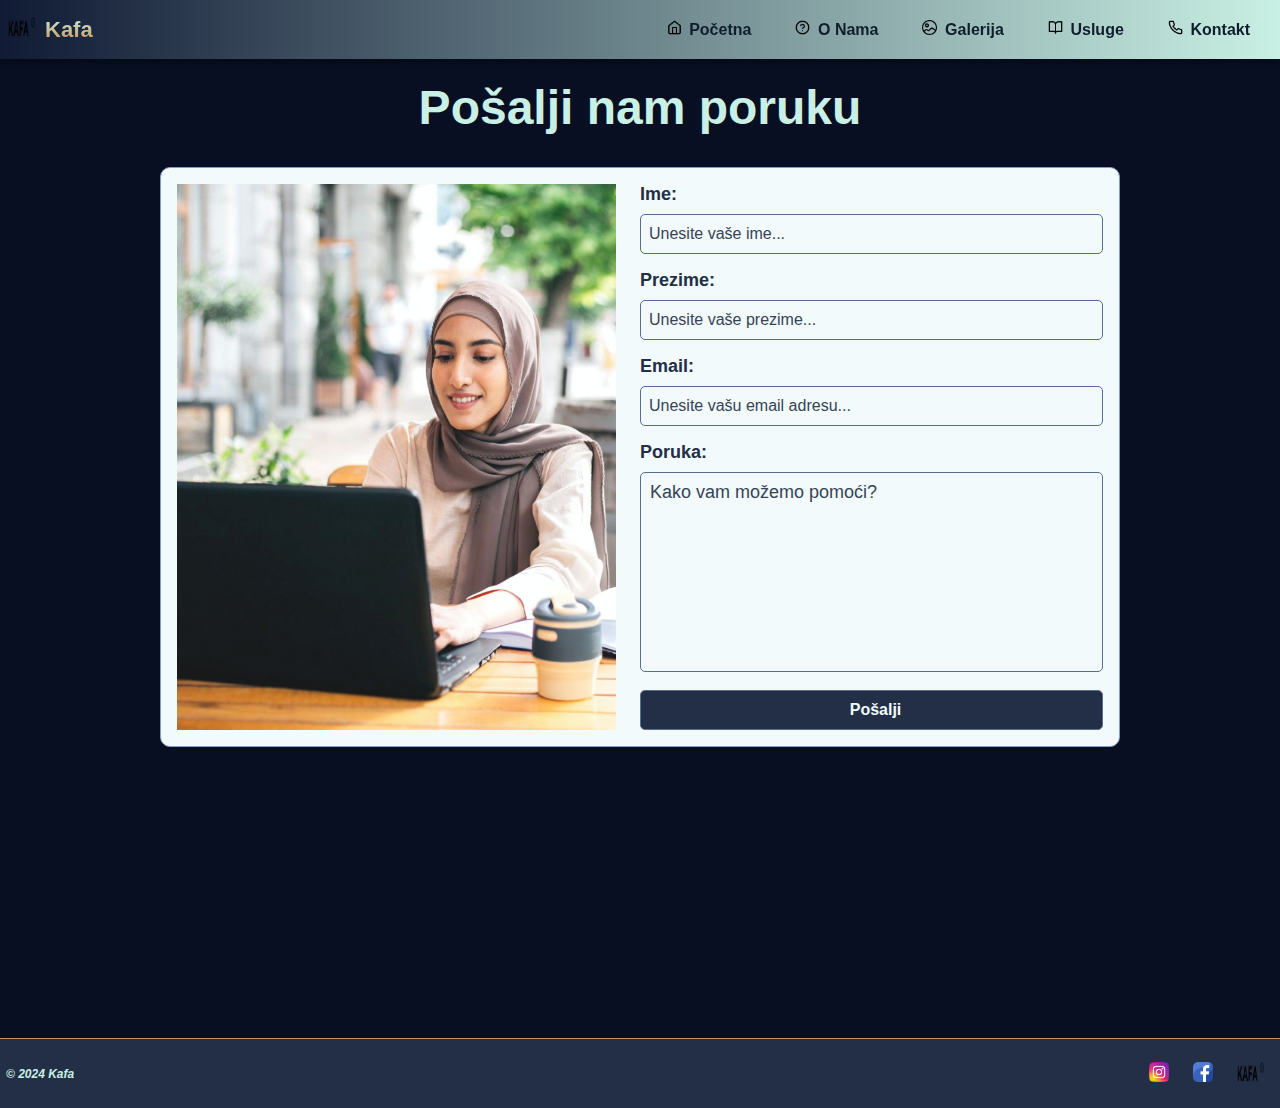
<file: seminarski-finalno/kontakt.html>
<!DOCTYPE html>
<html lang="en">
  <head>
    <meta charset="UTF-8" />
    <meta name="viewport" content="width=device-width, initial-scale=1.0" />
    <link rel="stylesheet" href="./css/kontakt.css" />
    <link
      rel="shortcut icon"
      type="image/logo"
      href="./slike/logo/logo.png"
    />
    <title>Kontakt</title>
  </head>
  <body>
    <div class="zaglavlje">
      <ul class="ul-zaglavlje">
        <li class="li-zaglavlje">
          <a href="index.html"
            ><img src="./slike/logo/logo.png" alt="logo" class="logo"
          /></a>
          <a href="index.html">
            <strong class="naziv-kompanije">Kafa</strong>
          </a>
        </li>
        <li class="li-zaglavlje">
          <a href="index.html"
            ><button href="index.html" class="dugme-zaglavlje">
              <img
                src="./slike/ikonice/pocetna.png"
                alt="home"
                class="ikone-navigacija"
              />
              Početna
              </button>
            </a>
          </li>
          <li class="li-zaglavlje">
            <a href="oNama.html"
              ><button class="dugme-zaglavlje">
                <img
                  src="./slike/ikonice/oNama.png"
                  alt="oNama"
                  class="ikone-navigacija"
                />
                O Nama
              </button></a
            >
          </li>
          <li class="li-zaglavlje">
            <a href="galerija.html"
              ><button class="dugme-zaglavlje">
                <img
                  src="./slike/ikonice/galerija.png"
                  alt="galerija"
                  class="ikone-navigacija"
                />
                Galerija
              </button>
            </a>
          </li>
          <li class="li-zaglavlje">
            <a href="usluge.html"
              ><button href="contact.html" class="dugme-zaglavlje">
                <img
                  src="./slike/ikonice/usluge.png"
                  alt="usluge"
                  class="ikone-navigacija"
                />
                Usluge
              </button>
            </a>
          </li>
          <li class="li-zaglavlje">
            <a href="kontakt.html"
              ><button href="./slike/ikonice/kontakt.png" class="dugme-zaglavlje">
                <img
                  src="./slike/ikonice/kontakt.png"
                  alt="kontakt"
                  class="ikone-navigacija"
                />
                Kontakt
              </button>
            </a>
          </li>
        </ul>
      </div>
    <div class="forma-kontakt">
      <div class="container1">
        <nav class="navigacija-meni">
          <div class="navigacija-meni-kontejner">
            <input type="checkbox" name="" id="menu-checkbox" />
            <div class="hamburger-linije">
                <span class="linija1"></span>
                <span class="linija2"></span>
                <span class="linija3"></span>
                <span class="linija4"></span>
            </div>
            <ul class="meni-stavke">
                <li><a href="index.html">Početna</a></li>
                <li><a href="#">O Nama</a></li>
                <li><a href="galerija.html">Galerija</a></li>
                <li><a href="usluge.html">Usluge</a></li>
                <li><a href="kontakt.html">Kontakt</a></li>
            </ul>
          </div>
        </nav>
      </div>
      <h1>Pošalji nam poruku</h1>
      <form action="submit" class="forma">
        <div class="levo">
          <img
            src="./slike/kontakt.jpg"
            alt="kontakt"
            class="kontakt-slika"
          />
        </div>
        <div class="desno">
          <label for="name">Ime:</label>
          <input
            type="text"
            id="ime"
            name="name"
            placeholder="Unesite vaše ime..."
            required
          />
          <p id="ime-greska" class="error">Ime mora biti upisano!</p>
          <p id="ime-greska1" class="error">Ime mora imati bar 3 slova!</p>
          <p id="ime-greska2" class="error">Ime mora da sadrži samo slova!</p>
          <label for="surname">Prezime:</label>
          <input
            type="text"
            id="prezime"
            name="surname"
            placeholder="Unesite vaše prezime..."
            required
          />
          <p id="prezime-greska" class="error">
            Prezme mora imati bar 3 slova!
          </p>
          <p id="prezime-greska1" class="error">
            Prezime mora da sadrži samo slova!
          </p>
          <p id="prezime-greska2" class="error">Prezime mmora biti napisano!</p>
          <label for="email">Email:</label>
          <input
            type="email"
            id="email"
            name="email"
            placeholder="Unesite vašu email adresu..."
            required
          />
          <p id="email-greska" class="error">Email mora biti napisan!</p>
          <p id="email-greska1" class="error">Email nije validan!</p>
          <label for="message">Poruka:</label>
          <textarea
            id="poruka"
            name="message"
            placeholder="Kako vam možemo pomoći?"
            required
          ></textarea>
          <p id="poruka-greska" class="error">Poruka mora biti napisana!</p>
          <p id="tacno">Uspešno ste poslali poruku!</p>
          <input type="submit" value="Pošalji" class="btn-submit" />
        </div>
      </form>
    </div>
    <div class="futer">
        <ul>
          <li><p>&copy 2024 Kafa</p></li>
          <li>
              <a href="https://www.instagram.com/"><img src="./slike/ikonice/instagram.png" alt="instagram" class="ikone-futer"></a>
              <a href="https://www.facebook.com/"><img src="./slike/ikonice/facebook.png" alt="facebook" class="ikone-futer"></a>
              <a href="index.html" id="futer-logo"><img src="./slike/logo/logo.png" alt="logo" class="logo"></a>
          </li>
        </ul>
      </div>
    <script src="js/kontakt.js"></script>
  </body>
</html>
</file>
<file: seminarski-finalno/css/kontakt.css>
* {
    font-family: Verdana, sans-serif;
    margin: 0;
    padding: 0;
    box-sizing: border-box;
    color: #0f1d2d;
    color: #c9f0e4;
    overflow-x: hidden;
  }
  body {
    background-color: #080f22;
    display: flex;
    flex-direction: column;
  }
  a {
    text-decoration: none;
  }
  button {
    cursor: pointer;
  }
  .zaglavlje {
    padding-left: 10px 120px;
    position: fixed;
    width: 100%;
    box-shadow: 0px 5px 5px rgba(0, 0, 0, 0.25);
    background: linear-gradient(90deg, #101a34 0%, #c9f0e4 100%);
    display: flex;
    justify-content: center;
    z-index: 1000;
  }
  @media screen and (max-width: 768px) {
    .ul-zaglavlje .li-zaglavlje a > button {
      font-size: 0;
    }
    .ul-zaglavlje .li-zaglavlje a > strong {
      font-size: 18px;
    }
  }
  @media screen and (max-width: 480px) {
    .ul-zaglavlje .li-zaglavlje a > button > img {
      visibility: hidden;
    }
  }
  .ul-zaglavlje {
    display: flex;
    justify-content: flex-end;
    width: 1280px;
    list-style: none;
    padding: 0px 16px;
    margin: 0.5em;
    min-height: 40px;
  }
  .ul-zaglavlje:first-child {
    padding-left: 0px;
  }
  .ul-zaglavlje:last-child {
    padding-right: 0px;
  }
  .li-zaglavlje {
    overflow: hidden;
  }
  .dugme-zaglavlje {
    background-color: transparent;
    padding: 10px 20px;
    color: #0f1d2d;
    border: none;
    text-align: center;
    font-weight: bold;
    text-decoration: none;
    display: inline-block;
    font-size: 16px;
    margin: 2px 2px;
    transform: scale(1);
    transition: 0.5s ease-out;
  }
  .dugme-zaglavlje:hover {
    color: #222f46;
    transition: 0.5s ease-out;
    transform: scale(1.2);
  }
  .dugme-zaglavlje:hover .ikone-navigacija {
    visibility: visible;
  }
  .ikone-navigacija {
    width: 15px;
    height: 100%;
    margin-right: 0.2em;
    visibility: visible;
  }
  .li-zaglavlje:first-child {
    margin-right: auto;
    display: flex;
    flex-direction: row;
    align-items: center;
  }
  .naziv-kompanije {
    background: -webkit-linear-gradient(#c9f0e4, #ca9352);
    -webkit-background-clip: text;
    background-clip: text;
    -webkit-text-fill-color: transparent;
    font-size: 22px;
    font-weight: bold;
  }
  .logo {
    width: 3dvh;
    height: 3dvh;
    margin-right: 10px;
  }
  .navigacija-meni {
    display: flex;
    position: fixed;
    display: none;
    flex-direction: row;
    align-items: center;
    right: 0;
    top: 0;
    z-index: 1000000;
    background-color: #101a34;
    height: auto;
    width: auto;
    display: none;
  }
  .kontejner1 {
    display: flex;
    flex-direction: column;
    width: 1280px;
    position: relative;
  }
  .navigacija-meni-kontejner {
    position: relative;
    right: 0;
    display: flex;
    flex-direction: column;
  }
  .navigacija-meni-kontejner input[type="checkbox"] {
    position: absolute;
    height: 55px;
    width: 60px;
    right: 0;
    top: 0;
    opacity: 0;
    z-index: 999999;
  }
  .navigacija-meni-kontejner input[type="checkbox"]:hover {
    cursor: pointer;
  }
  .hamburger-linije {
    height: 55px;
    width: 60px;
    right: 0 !important;
    position: absolute !important;
    left: auto;
    background-color: #c9f0e4;
    display: flex;
    align-items: center;
    flex-direction: column;
    justify-content: space-evenly;
    padding-top: 4px;
    padding-bottom: 4px;
  }
  .hamburger-linije .line1 {
    background-color: #101a34;
    height: 3px;
    width: 32px;
    transition: 0.5s ease-out;
  }
  .hamburger-linije .line2 {
    background-color: #101a34;
    height: 3px;
    width: 24px;
    transition: 0.5s ease-out;
  }
  .hamburger-linije .line3 {
    background-color: #101a34;
    height: 3px;
    width: 32px;
    transition: 0.5s ease-out;
  }
  .meni-stavke {
    display: none;
    position: absolute;
    right: 0;
    left: auto;
    top: 55px;
    width: 200px;
    background-color: #c9f0e4;
    z-index: 100;
  }
  .meni-stavke li {
    display: flex;
    flex-direction: column;
    background-color: #c9f0e4;
    width: 100%;
    list-style: none;
    border-bottom: #101a34 1px solid;
  }
  .meni-stavke li a {
    color: #101a34;
    font-size: 18px;
    height: 100%;
    width: 100%;
    text-align: center;
    padding: 20px 0;
    scale: 1;
    transition: 0.5s ease-out;
  }
  .meni-stavke li a:hover {
    scale: 1.1;
    transition: 0.5s ease-out;
    font-weight: bold;
  }
  @media screen and (max-width: 480px) {
    .navigacija-meni {
      display: block !important;
    }
    .navigacija-meni-kontejner input[type="checkbox"]:checked ~ .meni-stavke {
      display: block !important;
    }
    .navigacija-meni-kontejner input[type="checkbox"]:checked ~ .hamburger-linije .line1 {
      transform: rotate(-45deg) translate(-10px, 10px);
      transition: 0.5s ease-out;
    }
    .navigacija-meni-kontejner input[type="checkbox"]:checked ~ .hamburger-linije .line2 {
      opacity: 0;
      transition: 0.5s ease-out;
    }
    .navigacija-meni-kontejner input[type="checkbox"]:checked ~ .hamburger-linije .line3 {
      transform: rotate(45deg) translate(-8px, -7px);
      transition: 0.5s ease-out;
    }
    .naziv-kompanije {
      font-size: 18px;
    }
    .li-zaglavlje {
      display: none;
    }
  }
  .kontejner {
    display: flex;
    flex-direction: column;
    max-width: 1280px;
    position: relative;
    justify-self: center;
  }
  .forma-kontakt {
    margin-top: 3em;
    padding-top: 2em;
    display: flex;
    flex-direction: column;
    align-items: center;
    height: 110vh;
    width: 100%;
  }
  .forma-kontakt > h1 {
    font-size: 48px;
    font-weight: bold;
    text-align: center;
    overflow: hidden;
  }
  .forma {
    display: flex;
    flex-direction: row;
    align-items: center;
    justify-content: space-around;
    width: 75%;
    background-color: #f3fafb;
    border: #839dc9 1px solid;
    border-radius: 10px;
    padding: 1em;
    margin: 2em;
  }
  @media screen and (max-width: 1024px) {
    .forma {
      flex-direction: column;
      align-items: center;
      justify-content: start;
    }
    .levo {
      display: none !important;
    }
    .desno {
      width: 100% !important;
    }
  }
  .levo {
    display: flex;
    flex-direction: column;
    align-items: center;
    justify-content: start;
    width: 50%;
    height: 100%;
    text-align: left;
    padding-right: 1em;
  }
  .kontakt-slika {
    width: 100%;
    height: 100%;
    margin-right: 1em;
    object-fit: cover;
    opacity: 0.9;
  }
  .desno {
    display: flex;
    flex-direction: column;
    align-items: start;
    width: 50%;
    height: 100%;
  }
  .desno > label {
    margin-bottom: 0.5em;
    text-align: left;
    color: #222f46;
    overflow: hidden;
    font-size: 18px;
    font-weight: bold;
  }
  .desno > input {
    width: 100%;
    height: 40px;
    margin-bottom: 1em;
    padding-left: 0.5em;
    color: #222f46;
    font-size: 16px;
    background-color: transparent;
    border: #576d94 1px solid;
    border-radius: 5px;
  }
  .desno > input:last-child {
    margin-bottom: 0;
    background-color: #222f46;
    color: #f3fafb;
    cursor: pointer;
    transition: 0.5s ease-out;
    font-weight: bold;
  }
  .desno > input:last-child:hover {
    background-color: #324156;
    transition: 0.5s ease-out;
  }
  .desno > textarea {
    width: 100%;
    height: 200px;
    margin-bottom: 1em;
    background-color: transparent;
    border: #576d94 1px solid;
    border-radius: 5px;
    resize: none;
    color: #222f46;
    font-size: 18px;
    padding: 0.5em;
  }
  #ime::placeholder {
    color: #222f46;
    opacity: 0.9;
  }
  #prezime::placeholder {
    color: #222f46;
    opacity: 0.9;
  }
  #email::placeholder {
    color: #222f46;
    opacity: 0.9;
  }
  #poruka::placeholder {
    color: #222f46;
    opacity: 0.9;
  }
  .desno > input:focus::placeholder {
    color: transparent !important;
  }
  .desno > textarea:focus::placeholder {
    color: transparent !important;
  }
  .desno > input:focus {
    border: #222f46 3px solid !important;
    outline: none;
  }
  .desno > p {
    font-size: 16px;
    font-weight: bold;
    color: red;
    margin-bottom: 1em;
    background-color: rgb(249, 175, 175);
    padding: 0.5em;
    border-radius: 5px;
    border: #f24d4d 1px solid;
    overflow: hidden;
  }
  #tacno {
    background-color: #3cad6082;
    border: #19894d 1px solid;
    color: #19894d;
  }
  .desno > p::before {
    content: "⚠️ ";
  }
  #ime-greska {
    display: none;
  }
  #ime-greska1 {
    display: none;
  }
  #ime-greska2 {
    display: none;
  }
  #prezime-greska {
    display: none;
  }
  #prezime-greska1 {
    display: none;
  }
  #prezime-greska2 {
    display: none;
  }
  #email-greska {
    display: none;
  }
  #email-greska1 {
    display: none;
  }
  #poruka-greska {
    display: none;
  }
  #tacno {
    width: 100%;
    text-align: center;
    display: none;
  }
  #tacno::before {
    content: "✅ ";
  }
  .futer {
    align-items: center;
    font-size: 16px;
    font-weight: bold;
    text-align: center;
    height: 70px;
    width: 100%;
    background-color: #222f46;
    border-top: #ca9352 1px solid;
  }
  .futer > ul {
    display: flex;
    list-style: none;
    flex-direction: row;
    justify-content: space-between;
    align-items: center;
    height: 100%;
    overflow-y: hidden;
  }
  .futer > ul > li {
    margin: 0.5em;
    font-style: italic;
    font-size: 12px;
    display: flex;
    align-items: center;
    height: 100%;
  }
  .futer > ul > li:first-child {
    margin-right: auto;
  }
  .futer > ul > li:last-child {
    margin-left: 1em;
    display: flex;
    flex-direction: row;
    margin-left: auto;
  }
  .ikone-futer {
    width: 20px;
    height: 20px;
    margin-right: 2em;
  }
  .ikone-futer:hover {
    transform: scale(1.2);
    transition: 0.5s ease-in-out;
    opacity: 0.7;
  }
</file>
